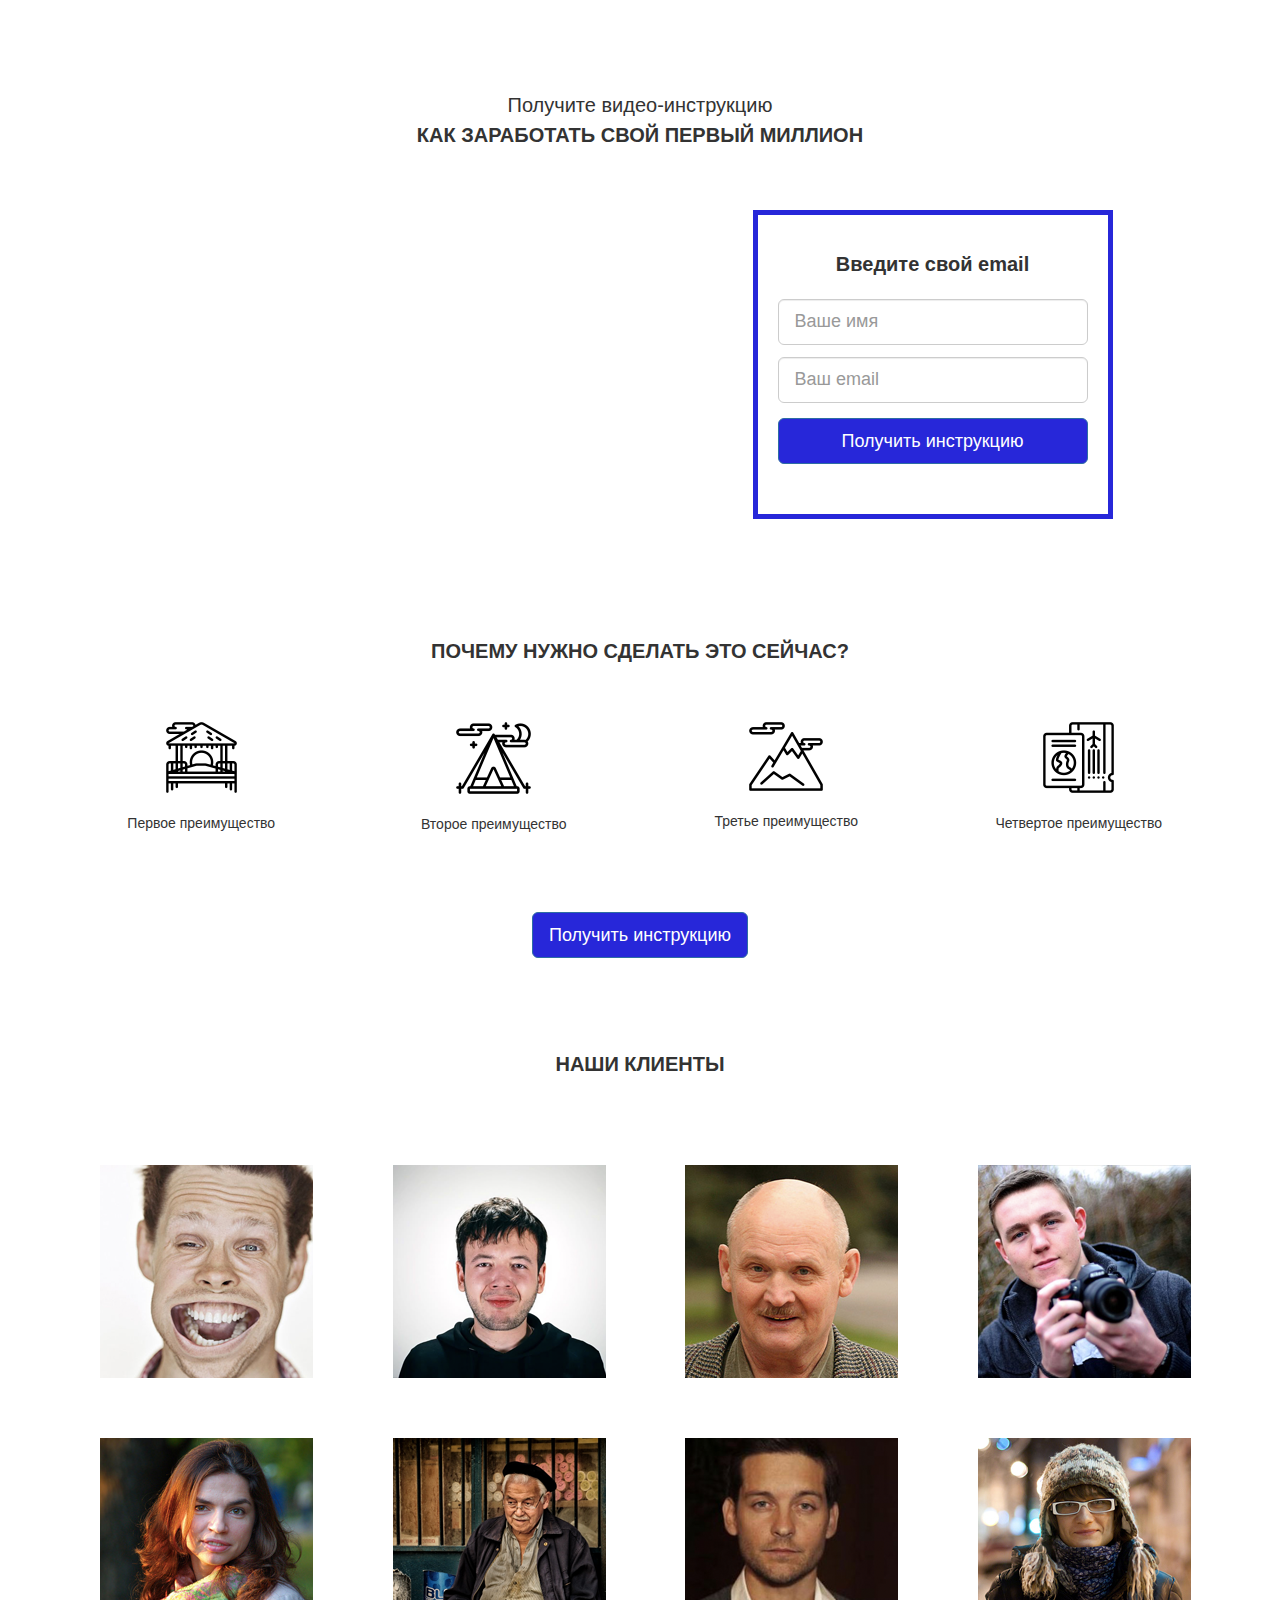
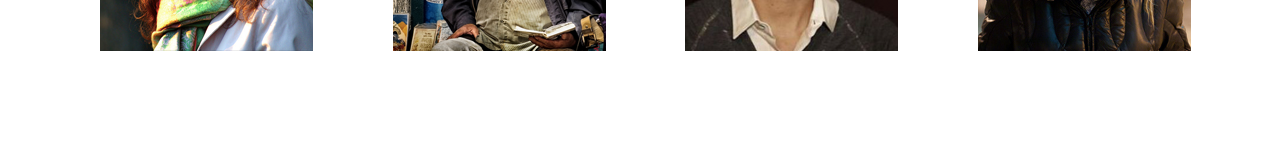
<file: lesson_12/index.html>
<!DOCTYPE html>
<html lang="ru">
<head>
	<meta charset="UTF-8">
	<title>Мой первый сайт</title>
	<link rel="stylesheet" type="text/css" href="css/bootstrap.min.css">
	<link rel="stylesheet" type="text/css" href="css/style.css">
</head>
<body>
<div class="section">
	<div class="container">
		<div class="row">
			<div class="col-lg-6 col-lg-offset-3">
				<h1 class="header text-center">
					<span>Получите видео-инструкцию</span>
					<strong class="text-uppercase">Как заработать свой первый миллион</strong>
				</h1>
			</div>
		</div>
		<div class="row">
			<div class="col-lg-6 col-lg-offset-1 col-md-8 col-md-offset-2">
				<div class="video">
					<iframe width="100%" height="315" src="https://www.youtube.com/embed/ayVLjyWqMCs" frameborder="0" allowfullscreen></iframe>
				</div>
			</div>
			<div class="col-lg-4 col-lg-offset-0 col-md-8 col-md-offset-2">
					<div class="form">
						<p class="form-header text-center">Введите свой email</p>
						<form action="#">
							<input type="text" class="form-control input-lg" placeholder="Ваше имя">
							<input type="text" class="form-control input-lg" placeholder="Ваш email">
							<button class="btn btn-primary btn-lg btn-block form-btn">Получить инструкцию</button>
						</form>
					</div>
				</div>
		</div>
	</div>
</div>
<div class="section">
	<div class="container">
			<div class="row">
		<div class="col-lg-12 col-xs-12 col-sm-12">
			<h2 class="section-header text-uppercase text-center">Почему нужно сделать это сейчас?</h2>
		</div>
	</div>
	<div class="feature text-center">
		<div class="row">
			<div class="col-lg-3 col-md-3 col-sm-6">
				<div class="feature-box">
					<img src="img/01.png" alt="1 преимущество">
					<p>Первое преимущество</p>
				</div>
			</div>
			<div class="col-lg-3 col-md-3 col-sm-6">
				<div class="feature-box">
					<img src="img/02.png" alt="2 преимущество">
					<p>Второе преимущество</p>
				</div>
			</div>
			<div class="col-lg-3 col-md-3 col-sm-6">
				<div class="feature-box">
					<img src="img/03.png" alt="3 преимущество">
					<p>Третье преимущество</p>
				</div>
			</div>
			<div class="col-lg-3 col-md-3 col-sm-6">
				<div class="feature-box">
					<img src="img/04.png" alt="4 преимущество">
					<p>Четвертое преимущество</p>
				</div>
			</div>
		</div>
	</div>

		<button class="btn btn-primary btn-lg form-btn center-block">Получить инструкцию</button>
	</div>
</div>

<div class="section">
	<div class="container">
		<div class="row">
			<div class="col-lg-12 col-xs-12 col-sm-12">
				<h2 class="section-header text-uppercase text-center">Наши клиенты</h2>
			</div>
	</div>
	<div class="photo text-center">
		<div class="row">
			<div class="col-lg-3 col-md-4 col-sm-6 col-xs-12">
				<div class="feature-photo"><img src="img/photo1.png" alt="1 фото"></div>
			</div>
			<div class="col-lg-3 col-md-4 col-sm-6 col-xs-12">
				<div class="feature-photo"><img src="img/photo2.png" alt="2 фото"></div>
			</div>
			<div class="col-lg-3 col-md-4 col-sm-6 col-xs-12">
				<div class="feature-photo"><img src="img/photo3.png" alt="3 фото"></div>
			</div>
			<div class="col-lg-3 col-md-4 col-sm-6 col-xs-12">
				<div class="feature-photo"><img src="img/photo4.png" alt="4 фото"></div>
			</div>
<!-- 		</div>
		<div class="row"> -->
			<div class="col-lg-3 col-md-4 col-sm-6 col-xs-12">
				<div class="feature-photo"><img src="img/photo5.png" alt="5 фото"></div>
			</div>
			<div class="col-lg-3 col-md-4 col-sm-6 col-xs-12">
				<div class="feature-photo"><img src="img/photo6.png" alt="6 фото"></div>
			</div>
			<div class="col-lg-3 col-md-4 col-sm-6 col-xs-12">
				<div class="feature-photo"><img src="img/photo7.png" alt="7 фото"></div>
			</div>
			<div class="col-lg-3 col-md-4 col-sm-6 col-xs-12">
				<div class="feature-photo"><img src="img/photo8.jpg" alt="8 фото"></div>
			</div>
		</div>
	</div>
	</div>
</div>


</body>
</html>
</file>
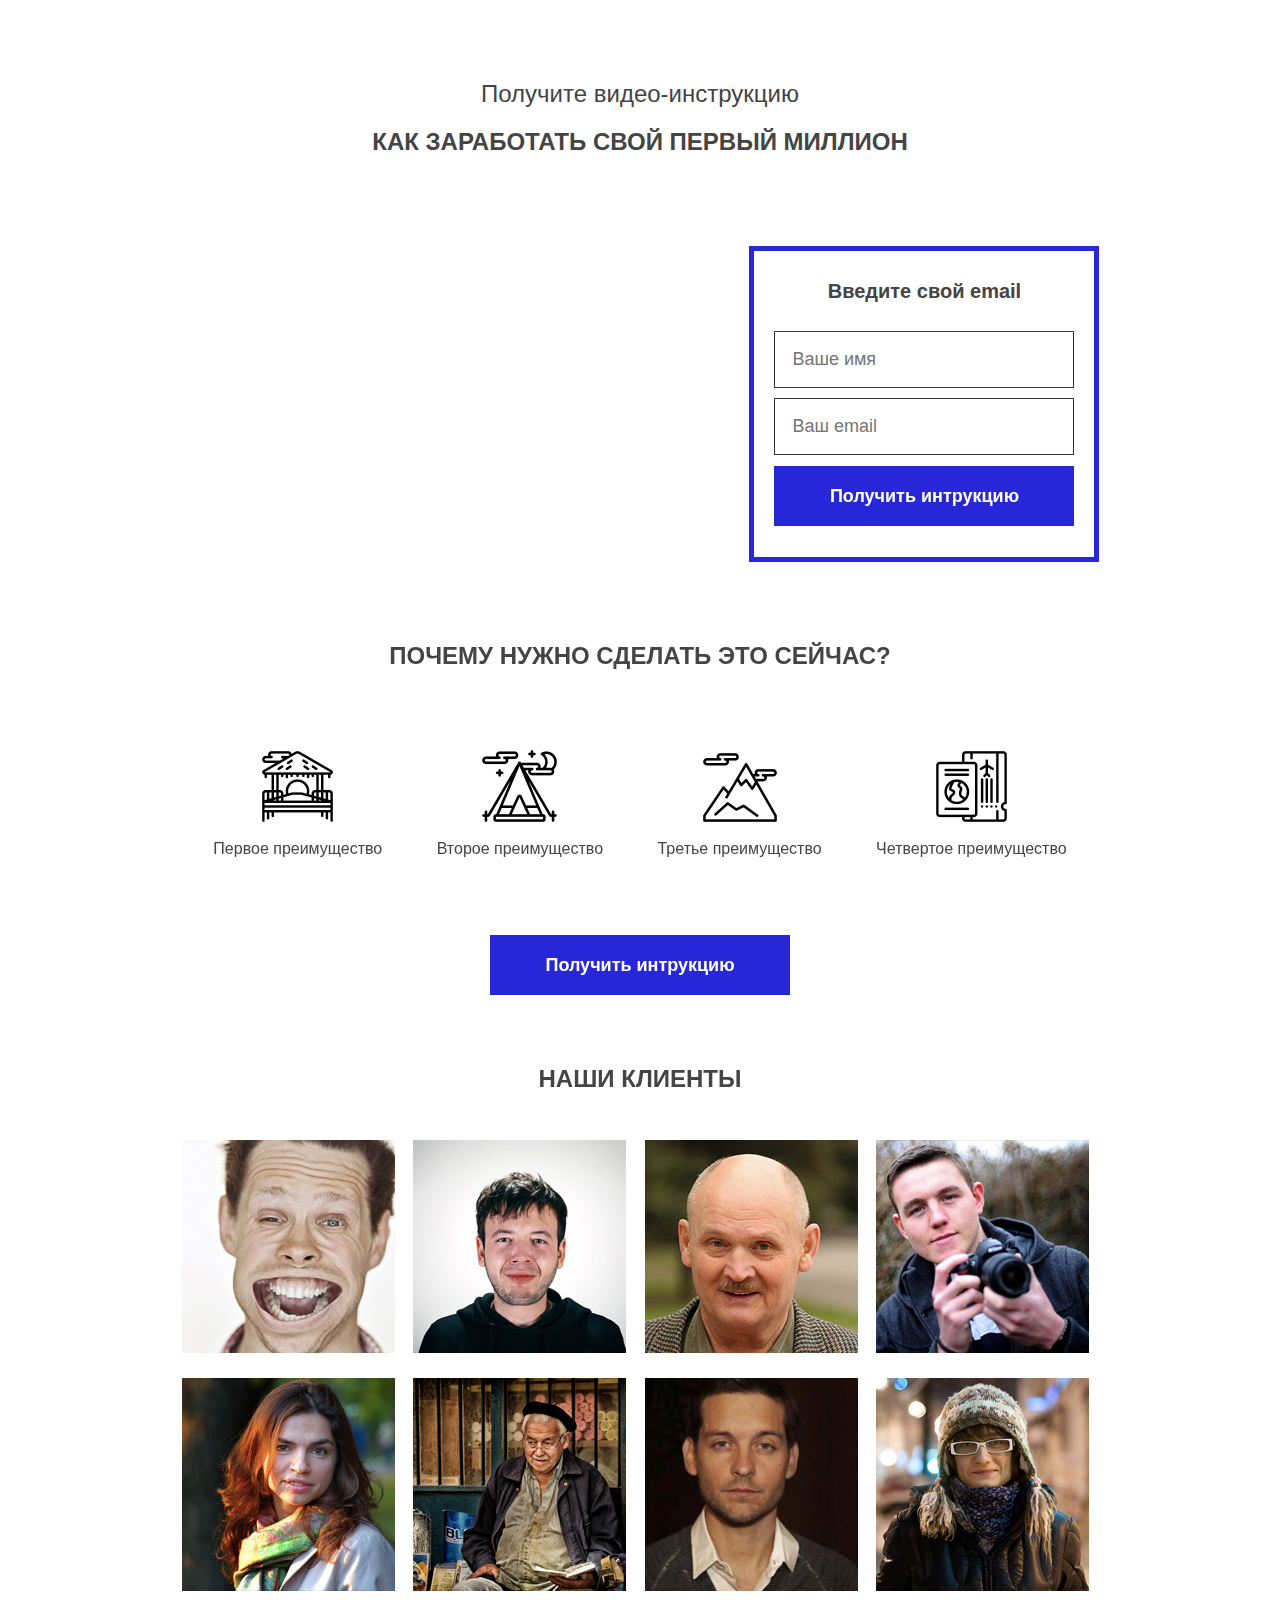
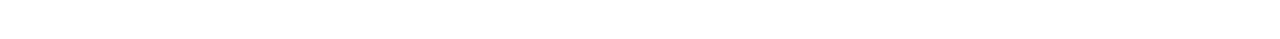
<file: lesson_7/index.html>
<!DOCTYPE html>
<html lang="ru">
<head>
	<meta charset="UTF-8">
	<title>Мой первый сайт</title>
	<link rel="stylesheet" type="text/css" href="css/reset.min.css">
	<link rel="stylesheet" type="text/css" href="css/style.css">
</head>
<body>
	<div class="section">
		<h1 class="header">
			<span>Получите видео-инструкцию</span>
			<strong>Как заработать свой первый миллион</strong>
		</h1>
		<div class="main">
			<div class="video">
				<iframe width="540" height="315" src="https://www.youtube.com/embed/ayVLjyWqMCs?rel=0" frameborder="0" allowfullscreen>
				</iframe>
			</div>
			<div class="form">
				<p class="form-header">Введите свой email</p>
				<form action="#">
					<input type="text" name="" placeholder="Ваше имя">
					<input type="text" name="" placeholder="Ваш email">
					<button class="btn">Получить интрукцию</button>
				</form>
			</div>
		</div>
		<div class="section">
			<h2 class="feature-header">Почему нужно сделать это сейчас?</h2>
			<div class="feature">
				<div class="col">
					<img src="img/01.png" alt="Первое преимущество">
					<p>Первое преимущество</p>
				</div>
				<div class="col">
					<img src="img/02.png" alt="Второе преимущество">
					<p>Второе преимущество</p>
				</div>
				<div class="col">
					<img src="img/03.png" alt="Третье преимущество">
					<p>Третье преимущество</p>
				</div>
				<div class="col">
					<img src="img/04.png" alt="Четвертое преимущество">
					<p>Четвертое преимущество</p>
				</div>
			</div>
			<button class="btn">Получить интрукцию</button>
		</div>
		<div class="section">
			<h2 class="feature-header">Наши клиенты</h2>
			<div class="client">
				<div class="photo">
					<img src="img/photo1.png" alt="Фото 1">
					<img src="img/photo2.png" alt="Фото 2">
					<img src="img/photo3.png" alt="Фото 3">
					<img src="img/photo4.png" alt="Фото 4">
					<img src="img/photo5.png" alt="Фото 5">
					<img src="img/photo6.png" alt="Фото 6">
					<img src="img/photo7.png" alt="Фото 7">
					<img src="img/photo8.jpg" alt="Фото 8">
				</div>
			</div>
		</div>
	</div>
</body>
</html>
</file>
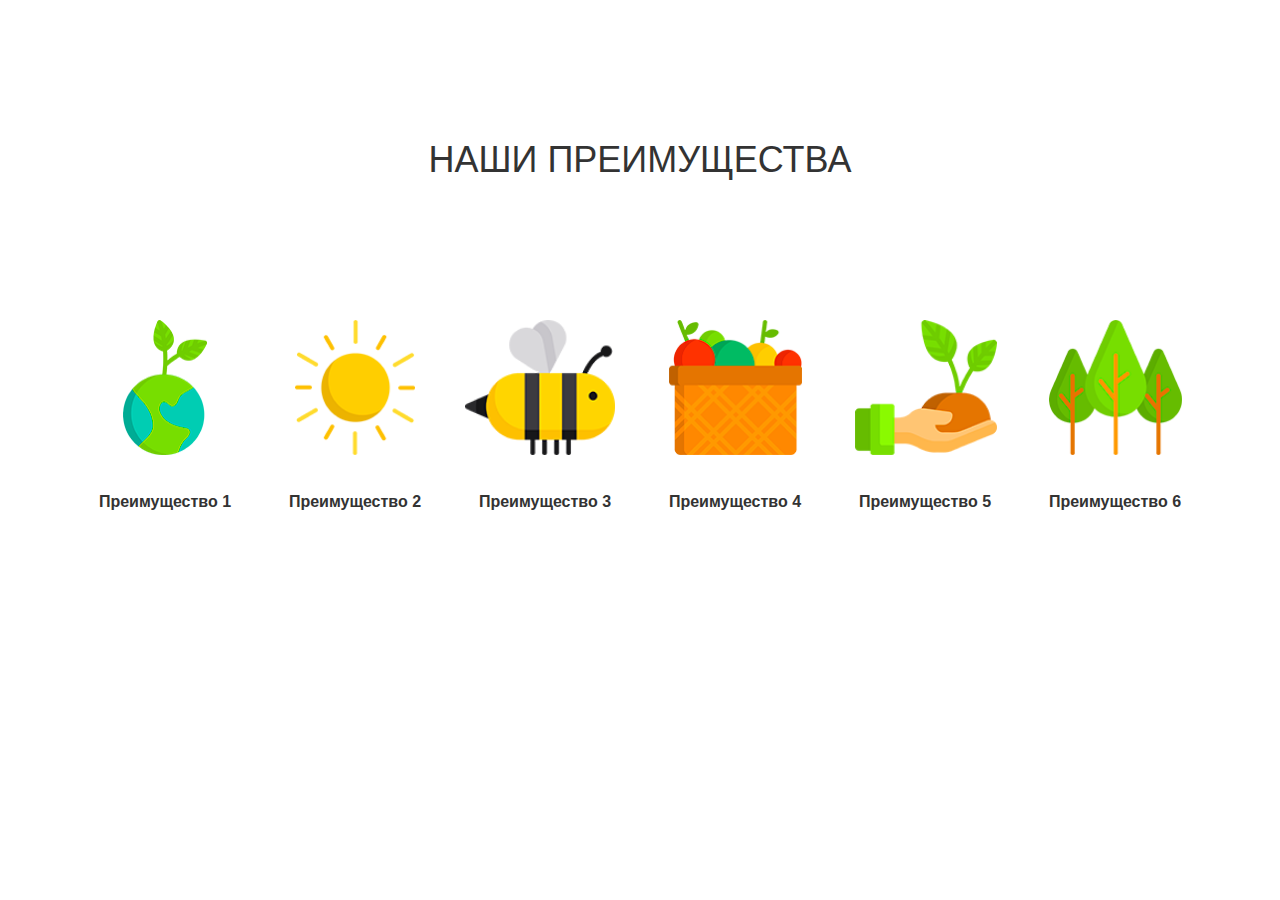
<file: lesson_8/index.html>
<!DOCTYPE html>
<html lang="ru">
<head>
	<meta charset="UTF-8">
	<title>Мой первый сайт</title>
	<link rel="stylesheet" type="text/css" href="css/bootstrap.css">
	<link rel="stylesheet" type="text/css" href="css/style.css">
</head>
<body>
	<div class="container">
		<h1>Наши преимущества</h1>			
			<div class="row">
			<div class="col-xs-12 col-sm-6 col-md-4 col-lg-2">
				<div class="box">
					<img src="img/005-world.png" alt="Мир">
					<p>Преимущество 1</p>
				</div>
			</div>
			<div class="col-xs-12 col-sm-6 col-md-4 col-lg-2">
				<div class="box">
					<img src="img/003-sun.png" alt="Солнце">
					<p>Преимущество 2</p>
				</div>
			</div>
			<div class="col-xs-12 col-sm-6 col-md-4 col-lg-2">
				<div class="box">
					<img class="bee" src="img/001-bee.png" alt="Пчела">
					<p>Преимущество 3</p>
				</div>
			</div>
			<div class="col-xs-12 col-sm-6 col-md-4 col-lg-2">
				<div class="box">
					<img src="img/002-fruits.png" alt="Фрукты">
					<p>Преимущество 4</p>
				</div>
			</div>
			<div class="col-xs-12 col-sm-6 col-md-4 col-lg-2">
				<div class="box">
					<img src="img/004-hand.png" alt="Рука">
					<p>Преимущество 5</p>
				</div>
			</div>
			<div class="col-xs-12 col-sm-6 col-md-4 col-lg-2">
				<div class="box">
					<img src="img/006-forest.png" alt="Лес">
					<p>Преимущество 6</p>
				</div>
			</div>
		</div>
	</div>
</body>
</html>
</file>
<file: lesson_12/css/style.css>
.header {
	font-size: 20px;
	line-height: 1.5;
	margin: 60px auto;
}

.header span {
	display: block;
}

.section {
	padding: 30px 0;
}

.form {
	border: 5px solid #2727d9;
	padding: 35px 20px;
}

.form input {
	margin-bottom: 12px;
}

.form-header, .section-header {
	margin-bottom: 20px;
	font-size: 20px;
	font-weight: 900;
}

.form-btn {
	margin: 15px auto;
	background-color: #2727d9;
}

.feature, .photo{
	margin: 40px auto;
}

.feature p {
	margin-top: 20px;
}

.video {
	margin-bottom: 30px;
}

.feature-box {
	height: 150px;
}

.feature-photo img {
	margin: 30px;
	text-align: center;
}
</file>
<file: lesson_7/css/style.css>
* {
	box-sizing: border-box;
	color: #444;
}

body {
	font-family: Tahoma, sans-serif;
	line-height: 2;
}

.section {
	width: 930px;
	margin: 0 auto;
}

.header {
	text-align: center;
	font-size: 24px;
	margin-top: 70px;
}

.header span {
	display: block;
	font-weight: 300;
}

.header strong {
	font-weight: 900;
	text-transform: uppercase;
}

.main {
	margin-top: 80px;
}

.video, .form {
	display: inline-block;
	vertical-align: top;
}

.form {
	text-align: center;
	border: 5px solid #2727d9;
	padding: 20px;
	margin-left: 30px;
}

.form-header {
	text-align: center;
	font-size: 20px;
	font-weight: 900;
	margin-bottom: 20px;
}

.form input {
	display: block;
	margin-top: 10px;
	width: 300px;
	padding: 17px;
	border: 1px solid #333;
	font-size: 18px;
}
.btn {
	font-size: 18px;
	font-weight: 900;
	color: #fff;
	background-color: #2727d9;
	border: none;
	width: 300px;
	height: 60px;
	display: block;
	margin: 11px auto;
}

.col {
	display: inline-block;
	text-align: center;
	margin: 10px 25px;
}

.feature-header {
	text-transform: uppercase;
	text-align: center;
	font-weight: 900;
	font-size: 24px;
	margin-top: 60px;
}

.feature {
	margin: 60px 0;
	text-align: center;
}

.client {
	margin: 30px 0 30px 0;
}
.client img {
	margin: 7px;
}
</file>
<file: lesson_8/css/style.css>
.container {
	text-align: center;
}

h1 {
	font-size: 36px;
	text-transform: uppercase;
	color: #333;
	margin-top: 140px;
	margin-bottom: 120px;
}

.box {
	height: 160px;
	margin: 20px 10px;
}

p {
	color: #333;
	font-weight: 600;
	margin-top: 35px;
}

img {
	height: 135px;
}

.bee {
	margin-left: -10px;
}
</file>
